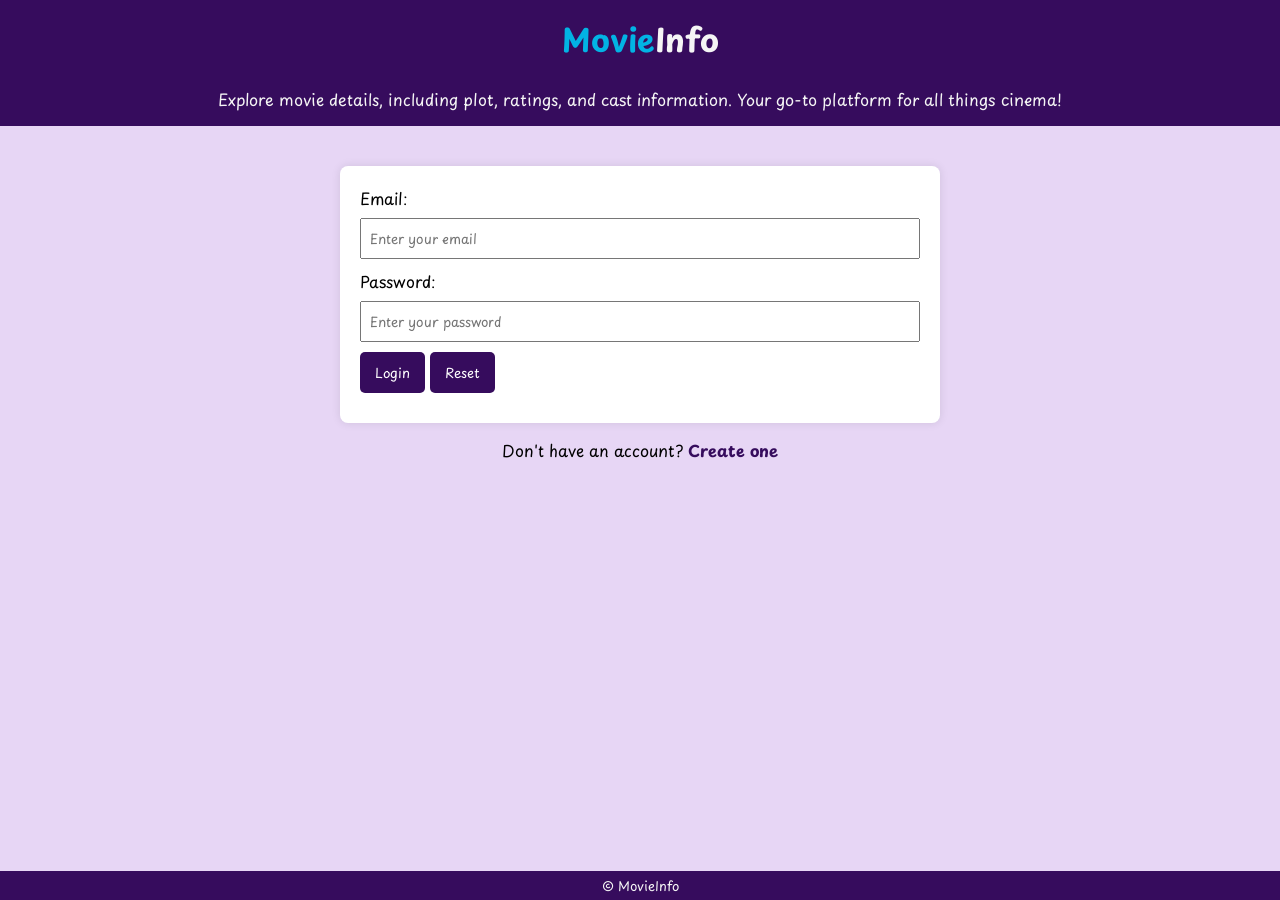
<file: index.html>
<!DOCTYPE html>
<html lang="en">
<head>
    <meta charset="UTF-8">
    <meta name="viewport" content="width=device-width, initial-scale=1.0">
    <link rel="stylesheet" href="style.css">
    <title>movieinfo</title>
</head>
<body>

    <!--Header-->
    <header>
        <div class="container">
            
            <div id="branding">
                <h1><span>Movie</span>Info</h1>
                <br>
                <p id="website-info">Explore movie details, including plot, ratings, and cast information. Your go-to platform for all things cinema!</p>  
            </div>
        </div>
    </header>

    <!--Login Form-->
    <div class="container">
        <div id="login-form">
            <div id="form-container">
                <div class="form-group">
                    <label for="email">Email:</label>
                    <input type="email" id="email" placeholder="Enter your email">
                </div>
                <div class="form-group">
                    <label for="password">Password:</label>
                    <input type="password" id="password" placeholder="Enter your password">
                </div>
                <div class="form-group">
                    <button onclick="validateLogin()">Login</button>
                    <button onclick="clearFields(['email', 'password'])">Reset</button>
                </div>
            </div>

            <div id="create-account-link">
                <p>Don't have an account? <a href="#" onclick="toggleForm('registration-form')">Create one</a></p>
            </div>
        </div>


        <!--Registration Form-->
        <div id="registration-form" class="hidden">
            <div id="form-container">
                <div class="form-group">
                    <label for="name">Name:</label>
                    <input type="text" id="name" placeholder="Enter your name">
                </div>
                <div class="form-group">
                    <label for="email_reg">Email:</label>
                    <input type="email" id="email_reg" placeholder="Enter your email">
                </div>
                <div class="form-group">
                    <label for="password_reg">Password:</label>
                    <input type="password" id="password_reg" placeholder="Enter your password">
                </div>
                <div class="form-group">
                    <label for="confirm_password">Confirm Password:</label>
                    <input type="password" id="confirm_password" placeholder="Confirm your password">
                </div>
                <div class="form-group">
                    <button onclick="validateRegistration()">Register</button>
                    <button onclick="clearFields(['name', 'email_reg', 'password_reg', 'confirm_password'])">Reset</button>
                </div>
            </div>

            <div id="login-link">
                <p>Already have an account? <a href="#" onclick="toggleForm('login-form')" >Login</a></p>
            </div>
        </div>
    </div>

    <!--Footer-->
    <footer>
        <p>
            &copy; MovieInfo
        </p>
    </footer>

    <script src="indexscript.js"></script>
</body>
</html>
</file>
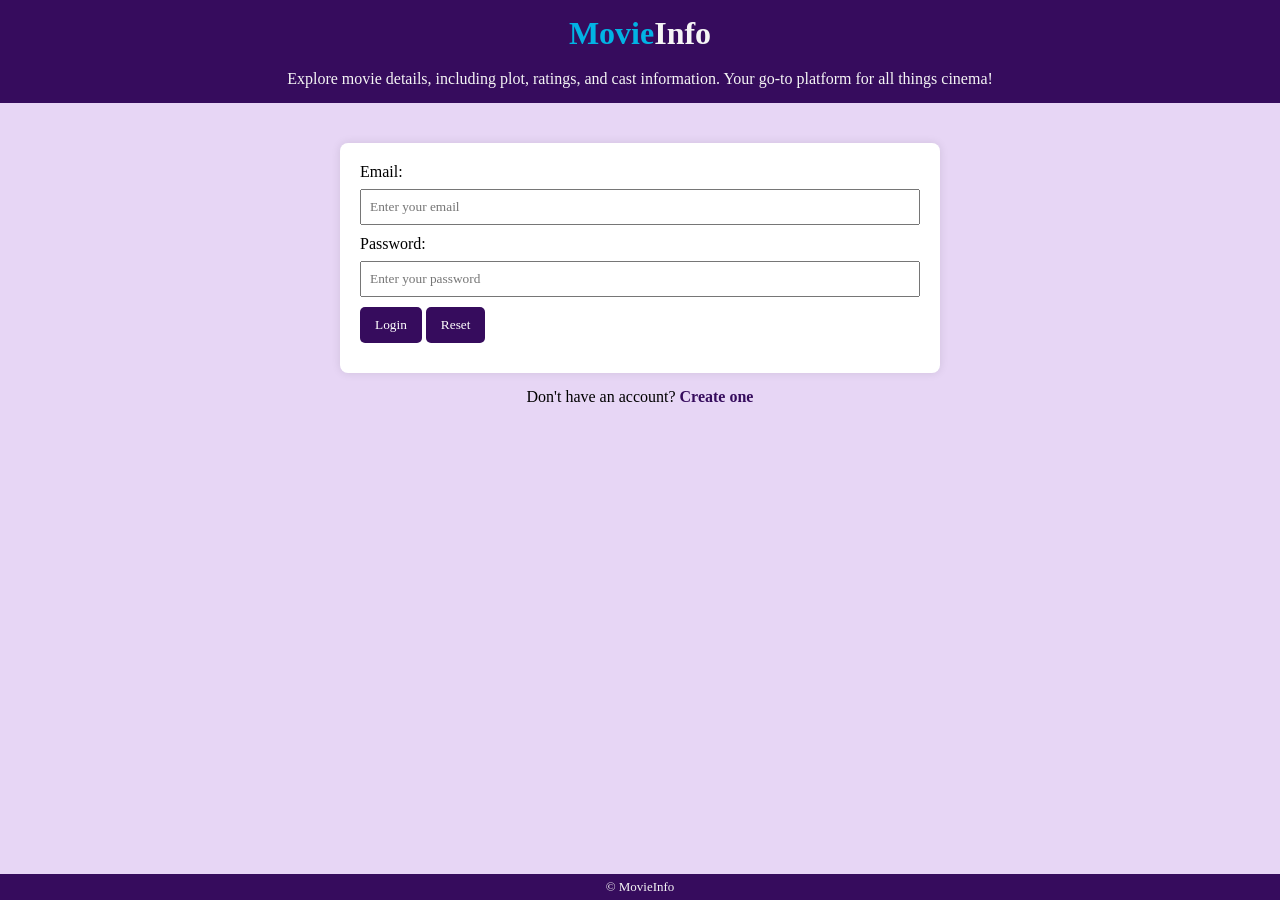
<file: home.html>
<!DOCTYPE html>
<html lang="en">

<head>
    <meta charset="UTF-8">
    <meta name="viewport" content="width=device-width, initial-scale=1.0">
    <link rel="stylesheet" href="style.css">
    <title>MovieInfo</title>
</head>

<body>
    <!--Header-->
    <header>
        <div class="container">
            
            <div id="branding">
                <h1 onclick="home()"><span>Movie</span>Info</h1>
                <br>
                <p id="website-info">Explore movie details, including plot, ratings, and cast information. Your go-to platform for all things cinema!</p>  
            </div>
        </div>
    </header>


    <!--Navbar-->

    <nav>
        <ul>
            <li onclick="logout()">Logout</li>
        </ul>
    </nav>



    <!--search bar-->
        <div class="searchbar">
            <div class="search-container">
                <form action="">
                    <input  type="text" placeholder=" Search Movie" class="inputBox">
                    <button type="submit" class="Btn">Search</button>
                    <button type='reset' class="Btn">Reset</button>
                </form>
            </div>
        </div>
    

    <!--Main-->
    <main>
        <section>
            <div class="movie-container noBackground">               
            </div>
        </section>
    </main>

    <!--Footer-->
    <footer>
        <p>
            &copy; MovieInfo
        </p>
    </footer>

    <script src="homescript.js"></script>
</body>

</html>
</file>
<file: style.css>
@import url('https://fonts.googleapis.com/css2?family=Playpen+Sans&display=swap');

* {
    margin: 0;
    padding: 0;
    box-sizing: border-box;
    font-family: 'Playpen Sans', cursive;
}


body {
    height: 100%;
    font-family: Arial, sans-serif;
    margin: 0;
    padding: 0;
    background-color: #e7d6f5;
}

header {
    background-color: #360c5d;
    color: #f5f5f5;
    padding: 5px;
    text-align: left;
}


.container {
    width: 100%;
    margin: auto;
    overflow: hidden;
}


#branding {
    text-align: center;
    padding: 10px 20px;
}

#branding h1 {
    cursor: grab;
}


#branding span {
    color: #02b3e4;
}

#form-container {
    background: #fff;
    max-width: 600px;
    margin: auto;
    margin-top: 40px;
    padding: 20px;
    border-radius: 8px;
    box-shadow: 0 0 10px #0000001a;
}

.form-group {
    margin-bottom: 10px;
}

.form-group label {
    display: block;
    margin-bottom: 8px;
}

.form-group input {
    width: 100%;
    padding: 8px;
}

.form-group button {
    background-color: #360c5d;
    color: #fff;
    padding: 10px 15px;
    border: none;
    border-radius: 5px;
    cursor: pointer;
}

.hidden {
    display: none;
}

#create-account-link,
#login-link {
    text-align: center;
    margin-top: 15px;
}

#create-account-link a,
#login-link a {
    color: rgb(54, 12, 93);
    text-decoration: none;
    font-weight: bold;
}








nav ul {
    list-style: none;
    background-color: #bbb9b9;
    padding-top: 3px;
    padding-bottom: 4px;
    margin: 0;
    text-align: right;
}

nav ul li {
    display: inline;
    margin-right: 20px;
    color: rgb(54, 12, 93);
    font-weight: bold;
    cursor: pointer;
}

nav ul li :hover {
    color: #763092
}

.searchbar {
    text-align: center;
    align-items: center;
    margin: 0 auto;
    padding: 15px;
    border: none;
}

.search-container input {
    width: 30%;
    padding: 8px;
    border-radius: 5px;
}


input[type=text]:focus {
    color: rgb(54, 12, 93)
}

.search-container button {
    background: #763092;
    padding: 10px;
    border: none;
    color: #f5f5f5;
    cursor: pointer;
    border-radius: 5px;
    transition: all 0.3s;
}

.search-container button:hover {
    background: #9645b7;
}


main {
    margin-inline: auto;
    padding-block: 5%;
    margin-bottom: 25px;
}

main section {
    display: flex;
    justify-content: center;
    align-items: center;
}

.movie-container {
    display: flex;
    background: #fff;
    box-shadow: 0px 0px 10px #ccc;
    width: 80%;
    border-radius: 5px;
    justify-content: center;
}

.movie-poster img {
    height: 450px;
    margin-right: 30px;
    border-radius: 5px 0 5px;
}

.movie-info {
    padding-inline: 15px;
}

.movie-info h2 {
    text-align: center;
    font-size: 32px;
    margin: 20px 0 12px 0;
}

.movie-info h2+p {
    text-align: center;
}

.movie-info .movie-genre {
    display: flex;
    justify-content: center;
    margin-block: 5px;
    overflow-x: auto;
}

.movie-info .movie-genre p {
    background: #232f3e;
    color: #fff;
    padding: 5px 14px;
    margin-inline: 5px;
    border: 2px solid #000000;
    border-radius: 6px;
    font-weight: 700;
}

.movie-info p {
    font-size: 18px;
    margin-block: 18px;
    line-height: 24px;
}

.movie-container.noBackground {
    background: none;
    box-shadow: none;
    align-items: center;
}

footer {
    text-align: center;
    font-size: small;
    margin-top: 10px;
    padding-block: 5px;
    background-color: #360c5d;
    color: #f5f5f5;
    position: fixed;
    bottom: 0;
    width: 100%;

}

/* Responsive Code */
@media screen and (max-width:950px) {


    .movie-container {
        flex-direction: column;
    }

    .movie-poster img {
        width: 100%;
        height: fit-content;
        margin-right: 0;
    }

    .movie-info {
        padding-inline: 30px;
    }
}
</file>
